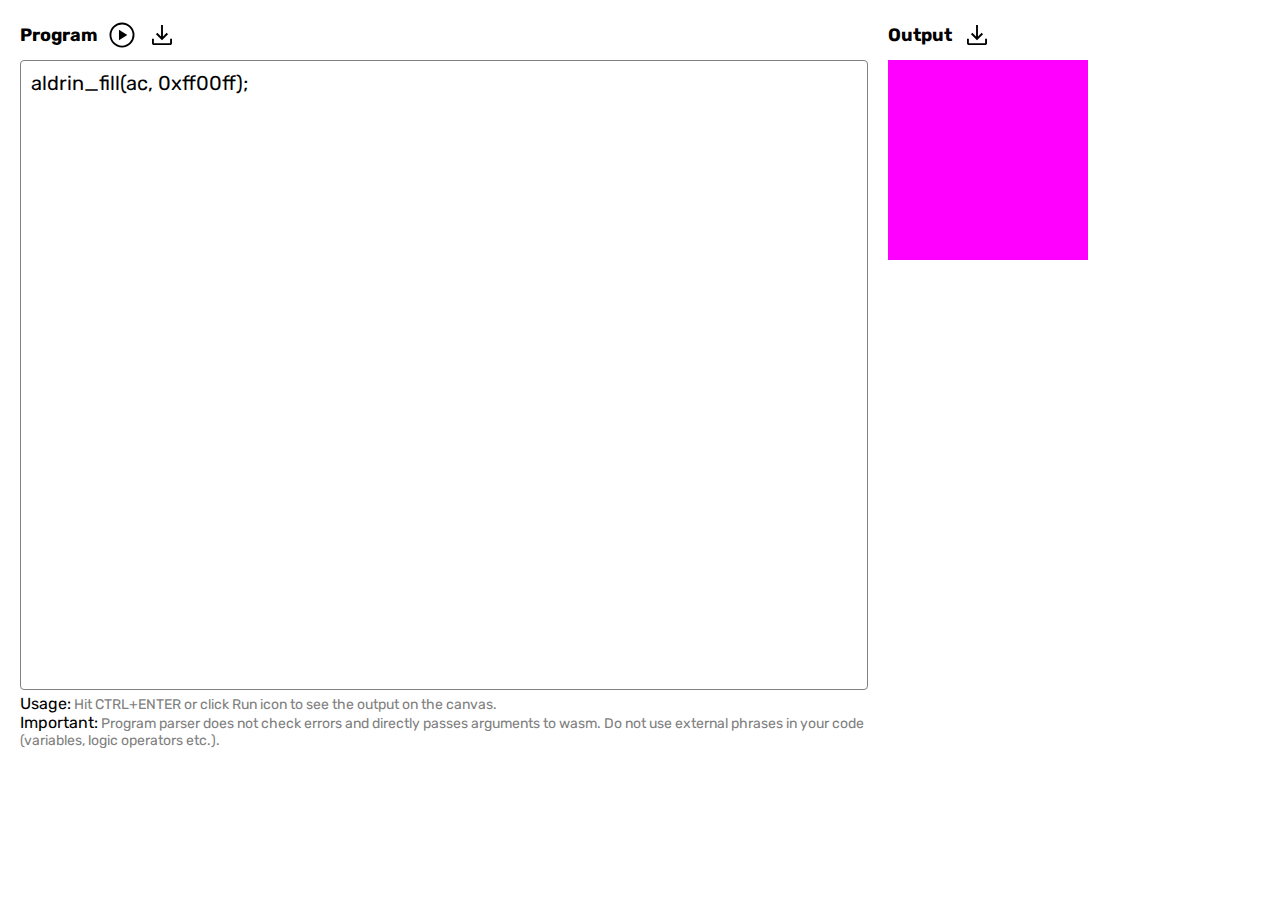
<file: web/index.html>
<!DOCTYPE html>
<html lang="en">
<head>
    <meta charset="UTF-8">
    <meta name="viewport" content="width=device-width, initial-scale=1.0">
    <title>Playground · Aldrin</title>

    <link rel="stylesheet" href="assets/main.css">
</head>
<body>
    <div>
        <div class="cont">
            <div>
                <div class="row header">
                    <h4>Program</h4>
                    <div>
                        <button title="Run" id="run">
                            <svg xmlns="http://www.w3.org/2000/svg" width="30" height="30" viewBox="0 -960 960 960"><path d="m383-310 267-170-267-170v340Zm97 230q-82 0-155-31.5t-127.5-86Q143-252 111.5-325T80-480q0-83 31.5-156t86-127Q252-817 325-848.5T480-880q83 0 156 31.5T763-763q54 54 85.5 127T880-480q0 82-31.5 155T763-197.5q-54 54.5-127 86T480-80Zm0-60q142 0 241-99.5T820-480q0-142-99-241t-241-99q-141 0-240.5 99T140-480q0 141 99.5 240.5T480-140Zm0-340Z"/></svg>
                        </button>
                    </div>
                    <div>
                        <button title="Download Code" id="download-code">
                            <svg xmlns="http://www.w3.org/2000/svg" width="30" height="30" viewBox="0 -960 960 960"><path d="M220-160q-24 0-42-18t-18-42v-143h60v143h520v-143h60v143q0 24-18 42t-42 18H220Zm260-153L287-506l43-43 120 120v-371h60v371l120-120 43 43-193 193Z"/></svg>
                        </button>
                    </div>
                </div>
                <div>
                    <div>
                        <textarea id="t" spellcheck="false">aldrin_fill(ac, 0xff00ff);</textarea>
                    </div>
                    <div class="des">
                        <div>
                            <span>Usage:</span> Hit CTRL+ENTER or click Run icon to see the output on the canvas.
                        </div>
                        <div>
                            <span>Important:</span> Program parser does not check errors and directly passes arguments to wasm.
                            Do not use external phrases in your code (variables, logic operators etc.).
                        </div>
                    </div>
                </div>
            </div>
            <div>
                <div class="row header">
                    <h4>Output</h4>
                    <div>
                        <button title="Download Image" id="download-img">
                            <svg xmlns="http://www.w3.org/2000/svg" width="30" height="30" viewBox="0 -960 960 960"><path d="M220-160q-24 0-42-18t-18-42v-143h60v143h520v-143h60v143q0 24-18 42t-42 18H220Zm260-153L287-506l43-43 120 120v-371h60v371l120-120 43 43-193 193Z"/></svg>
                        </button>
                    </div>
                </div>
                <div>
                    <canvas id="c"></canvas>
                </div>
            </div>
        </div>
    </div>
    <script src="assets/main.js" type="module"></script>
</body>
</html>
</file>
<file: web/assets/main.css>
@import url("https://fonts.googleapis.com/css2?family=Rubik&display=swap");

* {
    margin: 0;
    padding: 0;
    box-sizing: border-box;
    font-family: "Rubik", sans-serif;
    font-size: 16px;
}

.cont {
    display: grid;
    grid-template-columns: 1fr max(200px, 30%);
    gap: 20px;
    padding: 20px;
}

.row {
    display: flex;
    align-items: center;
    justify-content: start;
    gap: 10px;
}

.header {
    margin-bottom: 10px;
}

h4 {
    font-size: 18px;
}

textarea#t {
    width: 100%;
    height: 70vh;
    resize: none;
    border: 1px solid gray;
    border-radius: 4px;
    padding: 10px;
    font-size: 20px;

    &:focus {
        outline: none;
    }
}

button {
    display: flex;
    align-items: center;
    justify-content: center;
    background: none;
    outline: none;
    border: none;

    &:hover {
        cursor: pointer;
    }
}

.des > div {
    font-size: 14px;
    color: gray;
}

.des span {
    color: black;
}

@media screen and (max-width: 650px) {
    .cont {
        grid-template-columns: 1fr;
    }

    textarea#t {
        width: 100%;
        height: 50vh;
    }
}

::-webkit-scrollbar {
    width: 5px;
}
  
::-webkit-scrollbar-track {
    background: #f1f1f1;
}

::-webkit-scrollbar-thumb {
    background: #888;
}

::-webkit-scrollbar-thumb:hover {
    background: #555;
}
</file>
